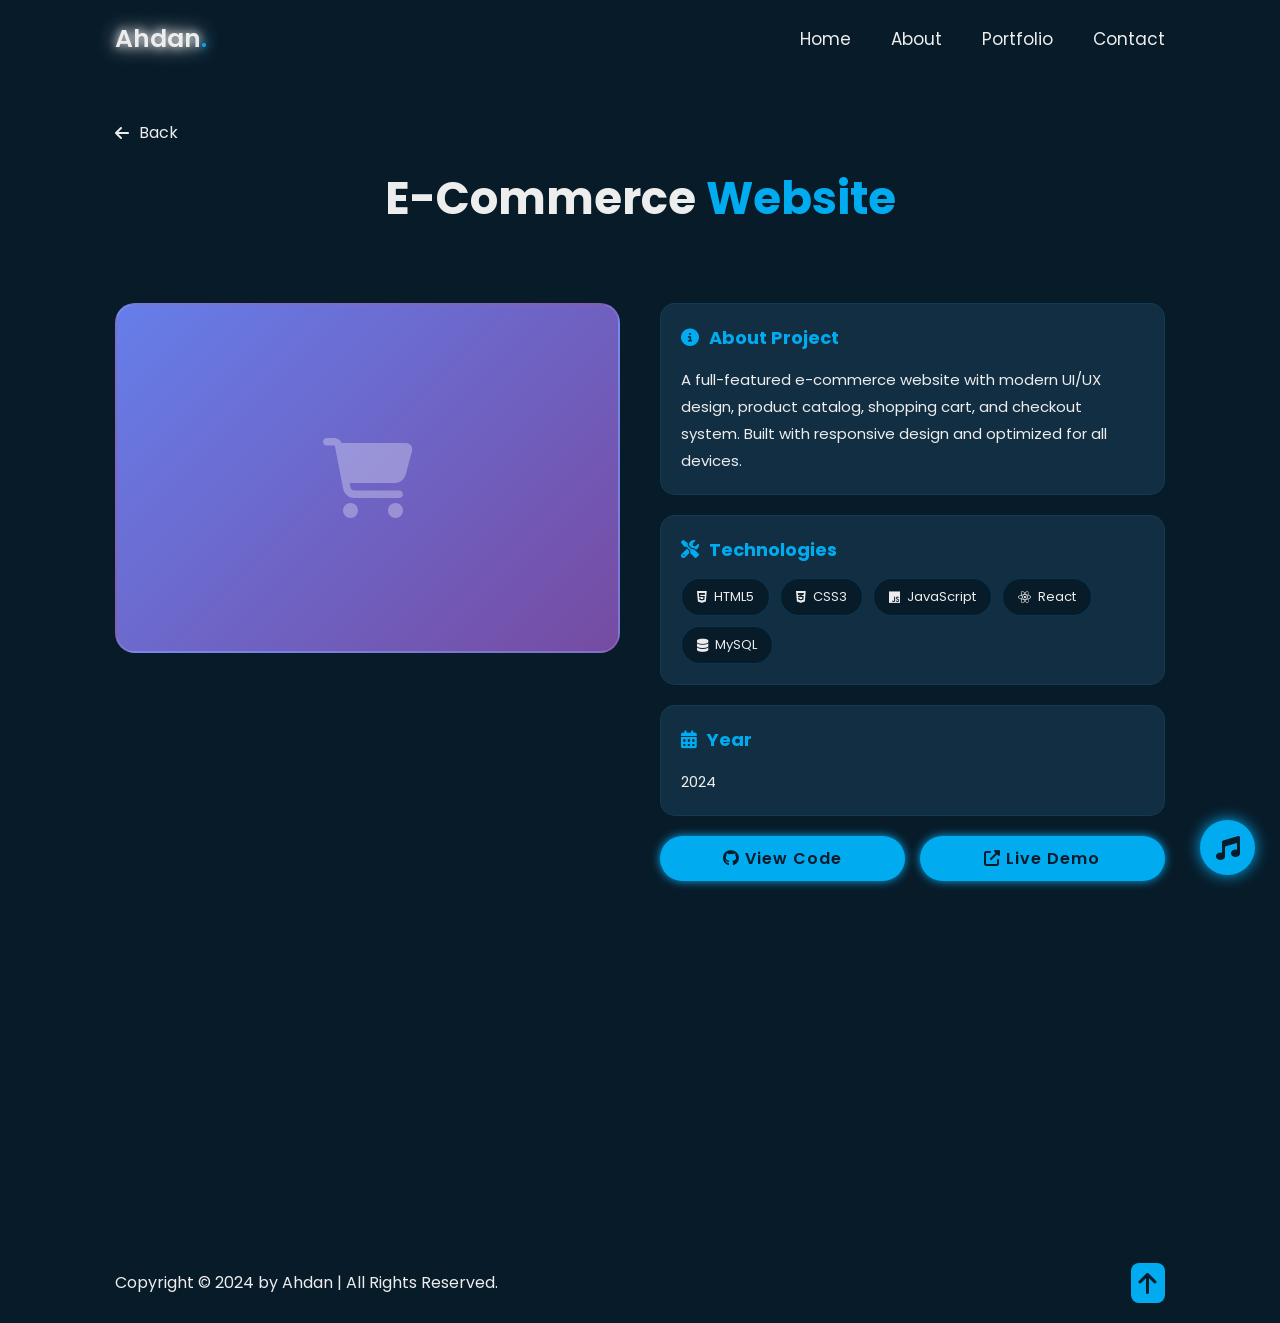
<file: projects/e-commerce/index.html>
<!DOCTYPE html>
<html lang="en">
<head>
    <meta charset="UTF-8">
    <meta name="viewport" content="width=device-width, initial-scale=1.0">
    <title>E-Commerce Website - Ahdan Project</title>
    <link rel="stylesheet" href="../../style.css">
    <link rel="stylesheet" href="style.css">
    <link rel="stylesheet" href="https://cdnjs.cloudflare.com/ajax/libs/font-awesome/6.4.0/css/all.min.css">
</head>
<body>
    <nav class="navbar">
        <div class="logo">Ahdan<span>.</span></div>
        <div class="nav-overlay" id="navOverlay"></div>
        <ul class="nav-links">
            <li><a href="../../index.html">Home</a></li>
            <li><a href="../../index.html#about">About</a></li>
            <li><a href="../../index.html#portfolio">Portfolio</a></li>
            <li><a href="../../index.html#contact">Contact</a></li>
        </ul>
        <div class="menu-btn">
            <i class="fas fa-bars"></i>
        </div>
    </nav>

    <section class="project-detail">
        <div class="project-header reveal">
            <a href="../../index.html#portfolio" class="back-btn"><i class="fas fa-arrow-left"></i> Back</a>
            <h1 class="heading">E-Commerce <span>Website</span></h1>
        </div>

        <div class="project-content reveal">
            <div class="project-preview">
                <div class="preview-placeholder">
                    <i class="fas fa-shopping-cart"></i>
                </div>
            </div>
            <div class="project-info">
                <div class="info-section">
                    <h3><i class="fas fa-info-circle"></i> About Project</h3>
                    <p>A full-featured e-commerce website with modern UI/UX design, product catalog, shopping cart, and checkout system. Built with responsive design and optimized for all devices.</p>
                </div>
                <div class="info-section">
                    <h3><i class="fas fa-tools"></i> Technologies</h3>
                    <div class="tech-tags">
                        <span><i class="fab fa-html5"></i> HTML5</span>
                        <span><i class="fab fa-css3-alt"></i> CSS3</span>
                        <span><i class="fab fa-js"></i> JavaScript</span>
                        <span><i class="fab fa-react"></i> React</span>
                        <span><i class="fas fa-database"></i> MySQL</span>
                    </div>
                </div>
                <div class="info-section">
                    <h3><i class="fas fa-calendar-alt"></i> Year</h3>
                    <p>2024</p>
                </div>
                <div class="project-actions">
                    <a href="#" class="btn"><i class="fab fa-github"></i> View Code</a>
                    <a href="#" class="btn"><i class="fas fa-external-link-alt"></i> Live Demo</a>
                </div>
            </div>
        </div>

        <div class="project-features reveal">
            <h2 class="heading">Key <span>Features</span></h2>
            <div class="features-grid">
                <div class="feature-box">
                    <i class="fas fa-search"></i>
                    <h4>Product Search</h4>
                    <p>Advanced search with filters and categories</p>
                </div>
                <div class="feature-box">
                    <i class="fas fa-shopping-bag"></i>
                    <h4>Shopping Cart</h4>
                    <p>Real-time cart management and updates</p>
                </div>
                <div class="feature-box">
                    <i class="fas fa-credit-card"></i>
                    <h4>Secure Checkout</h4>
                    <p>Integrated payment gateway with SSL</p>
                </div>
                <div class="feature-box">
                    <i class="fas fa-mobile-alt"></i>
                    <h4>Responsive</h4>
                    <p>Works seamlessly on all devices</p>
                </div>
            </div>
        </div>
    </section>

    <footer>
        <p>Copyright &copy; 2024 by Ahdan | All Rights Reserved.</p>
        <div class="footer-iconTop">
            <a href="#"><i class="fas fa-arrow-up"></i></a>
        </div>
    </footer>

    <!-- Floating Music Player -->
    <audio id="bgMusic" src="../../music/Alan Walker - Faded.mp3" preload="auto"></audio>
    <div id="musicPlayerBtn" class="music-float-btn" onclick="toggleMusicPlayer()">
        <i class="fas fa-music"></i>
    </div>
    <div id="musicPlayerContainer" class="music-player-container">
        <div class="music-player-header">
            <div class="music-now-playing">
                <div class="music-cover">
                    <i class="fas fa-headphones"></i>
                </div>
                <div class="music-meta">
                    <span class="music-title">Alan Walker - Faded</span>
                    <span class="music-artist">Now Playing</span>
                </div>
            </div>
            <button onclick="closeMusicPlayer()"><i class="fas fa-chevron-down"></i></button>
        </div>
        <div class="music-player-body">
            <div class="music-progress-container">
                <input type="range" id="musicProgress" class="music-progress-bar" value="0" min="0" max="100" step="0.1" oninput="seekMusic(event)">
                <div class="music-time">
                    <span id="currentTime">0:00</span>
                    <span id="duration">0:00</span>
                </div>
            </div>
            <div class="music-controls">
                <button onclick="prevMusic()"><i class="fas fa-step-backward"></i></button>
                <button id="playPauseBtn" class="play-btn" onclick="togglePlay()"><i class="fas fa-play"></i></button>
                <button onclick="nextMusic()"><i class="fas fa-step-forward"></i></button>
            </div>
        </div>
    </div>

    <script src="../../script.js"></script>
</body>
</html>
</file>
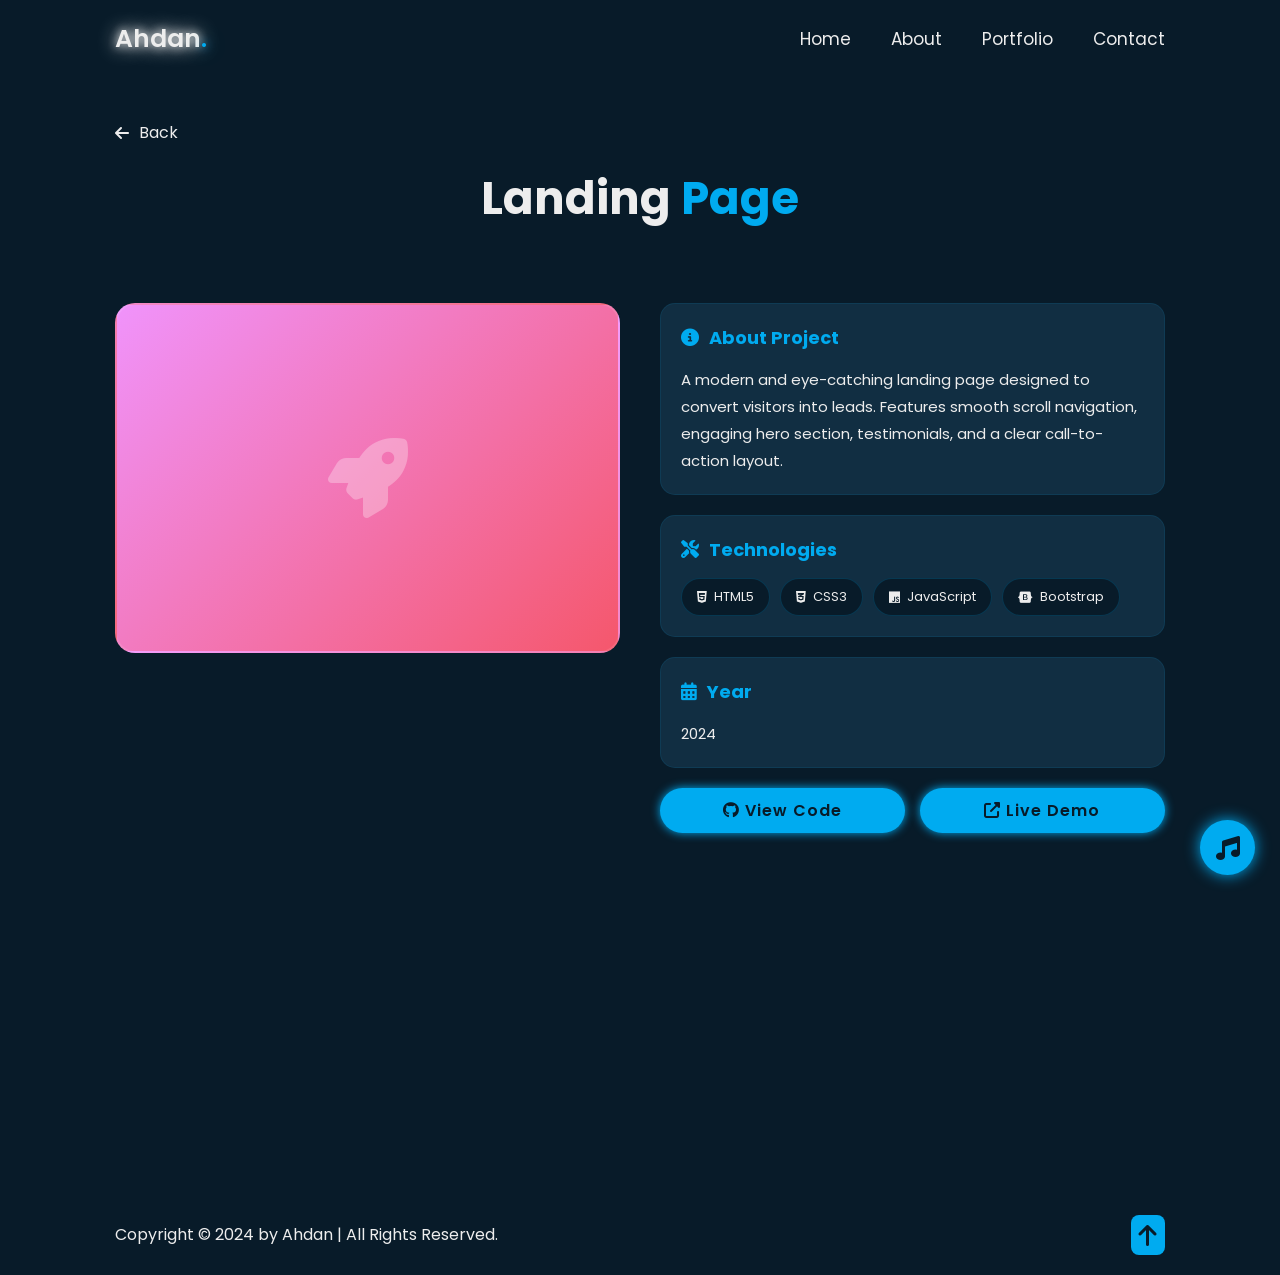
<file: projects/landing-page/index.html>
<!DOCTYPE html>
<html lang="en">
<head>
    <meta charset="UTF-8">
    <meta name="viewport" content="width=device-width, initial-scale=1.0">
    <title>Landing Page - Ahdan Project</title>
    <link rel="stylesheet" href="../../style.css">
    <link rel="stylesheet" href="style.css">
    <link rel="stylesheet" href="https://cdnjs.cloudflare.com/ajax/libs/font-awesome/6.4.0/css/all.min.css">
</head>
<body>
    <nav class="navbar">
        <div class="logo">Ahdan<span>.</span></div>
        <div class="nav-overlay" id="navOverlay"></div>
        <ul class="nav-links">
            <li><a href="../../index.html">Home</a></li>
            <li><a href="../../index.html#about">About</a></li>
            <li><a href="../../index.html#portfolio">Portfolio</a></li>
            <li><a href="../../index.html#contact">Contact</a></li>
        </ul>
        <div class="menu-btn">
            <i class="fas fa-bars"></i>
        </div>
    </nav>

    <section class="project-detail">
        <div class="project-header reveal">
            <a href="../../index.html#portfolio" class="back-btn"><i class="fas fa-arrow-left"></i> Back</a>
            <h1 class="heading">Landing <span>Page</span></h1>
        </div>

        <div class="project-content reveal">
            <div class="project-preview">
                <div class="preview-placeholder lp-preview">
                    <i class="fas fa-rocket"></i>
                </div>
            </div>
            <div class="project-info">
                <div class="info-section">
                    <h3><i class="fas fa-info-circle"></i> About Project</h3>
                    <p>A modern and eye-catching landing page designed to convert visitors into leads. Features smooth scroll navigation, engaging hero section, testimonials, and a clear call-to-action layout.</p>
                </div>
                <div class="info-section">
                    <h3><i class="fas fa-tools"></i> Technologies</h3>
                    <div class="tech-tags">
                        <span><i class="fab fa-html5"></i> HTML5</span>
                        <span><i class="fab fa-css3-alt"></i> CSS3</span>
                        <span><i class="fab fa-js"></i> JavaScript</span>
                        <span><i class="fab fa-bootstrap"></i> Bootstrap</span>
                    </div>
                </div>
                <div class="info-section">
                    <h3><i class="fas fa-calendar-alt"></i> Year</h3>
                    <p>2024</p>
                </div>
                <div class="project-actions">
                    <a href="#" class="btn"><i class="fab fa-github"></i> View Code</a>
                    <a href="#" class="btn"><i class="fas fa-external-link-alt"></i> Live Demo</a>
                </div>
            </div>
        </div>

        <div class="project-features reveal">
            <h2 class="heading">Key <span>Features</span></h2>
            <div class="features-grid">
                <div class="feature-box">
                    <i class="fas fa-bolt"></i>
                    <h4>Fast Loading</h4>
                    <p>Optimized for quick load times and performance</p>
                </div>
                <div class="feature-box">
                    <i class="fas fa-palette"></i>
                    <h4>Modern Design</h4>
                    <p>Clean and professional visual hierarchy</p>
                </div>
                <div class="feature-box">
                    <i class="fas fa-chart-line"></i>
                    <h4>SEO Optimized</h4>
                    <p>Built with search engine best practices</p>
                </div>
                <div class="feature-box">
                    <i class="fas fa-hand-pointer"></i>
                    <h4>CTA Focused</h4>
                    <p>Strategic call-to-action placement</p>
                </div>
            </div>
        </div>
    </section>

    <footer>
        <p>Copyright &copy; 2024 by Ahdan | All Rights Reserved.</p>
        <div class="footer-iconTop">
            <a href="#"><i class="fas fa-arrow-up"></i></a>
        </div>
    </footer>

    <!-- Floating Music Player -->
    <audio id="bgMusic" src="../../music/Alan Walker - Faded.mp3" preload="auto"></audio>
    <div id="musicPlayerBtn" class="music-float-btn" onclick="toggleMusicPlayer()">
        <i class="fas fa-music"></i>
    </div>
    <div id="musicPlayerContainer" class="music-player-container">
        <div class="music-player-header">
            <div class="music-now-playing">
                <div class="music-cover">
                    <i class="fas fa-headphones"></i>
                </div>
                <div class="music-meta">
                    <span class="music-title">Alan Walker - Faded</span>
                    <span class="music-artist">Now Playing</span>
                </div>
            </div>
            <button onclick="closeMusicPlayer()"><i class="fas fa-chevron-down"></i></button>
        </div>
        <div class="music-player-body">
            <div class="music-progress-container">
                <input type="range" id="musicProgress" class="music-progress-bar" value="0" min="0" max="100" step="0.1" oninput="seekMusic(event)">
                <div class="music-time">
                    <span id="currentTime">0:00</span>
                    <span id="duration">0:00</span>
                </div>
            </div>
            <div class="music-controls">
                <button onclick="prevMusic()"><i class="fas fa-step-backward"></i></button>
                <button id="playPauseBtn" class="play-btn" onclick="togglePlay()"><i class="fas fa-play"></i></button>
                <button onclick="nextMusic()"><i class="fas fa-step-forward"></i></button>
            </div>
        </div>
    </div>

    <script src="../../script.js"></script>
</body>
</html>
</file>
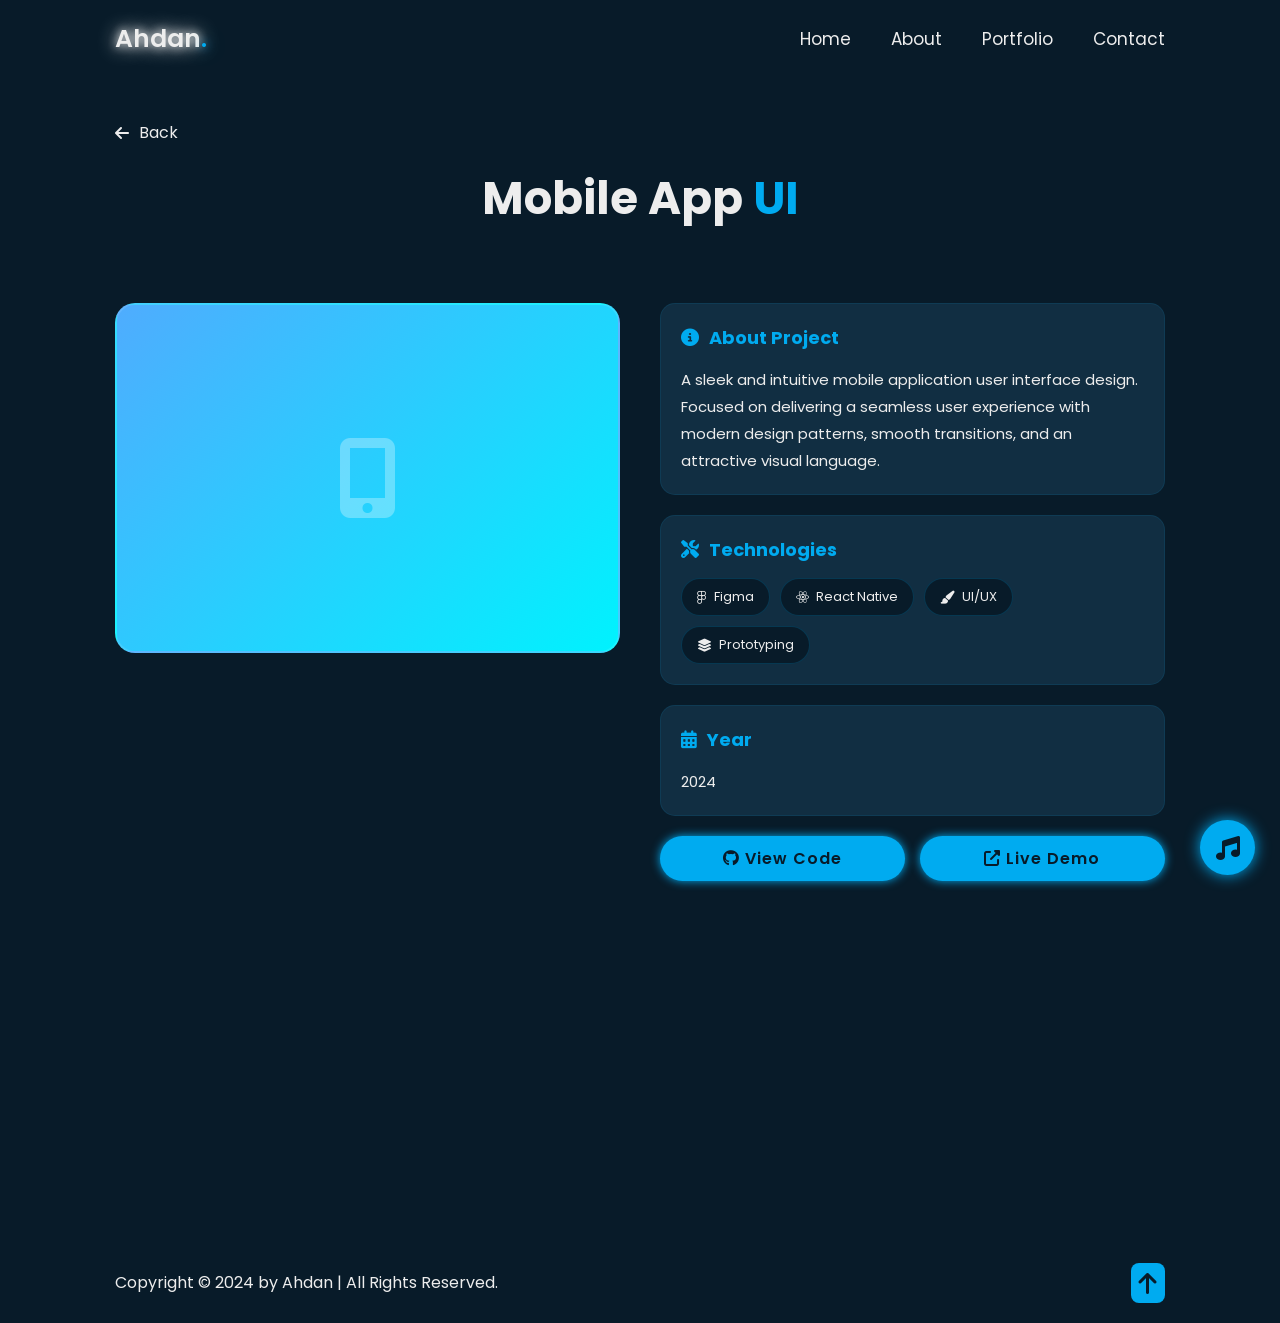
<file: projects/mobile-app-ui/index.html>
<!DOCTYPE html>
<html lang="en">
<head>
    <meta charset="UTF-8">
    <meta name="viewport" content="width=device-width, initial-scale=1.0">
    <title>Mobile App UI - Ahdan Project</title>
    <link rel="stylesheet" href="../../style.css">
    <link rel="stylesheet" href="style.css">
    <link rel="stylesheet" href="https://cdnjs.cloudflare.com/ajax/libs/font-awesome/6.4.0/css/all.min.css">
</head>
<body>
    <nav class="navbar">
        <div class="logo">Ahdan<span>.</span></div>
        <div class="nav-overlay" id="navOverlay"></div>
        <ul class="nav-links">
            <li><a href="../../index.html">Home</a></li>
            <li><a href="../../index.html#about">About</a></li>
            <li><a href="../../index.html#portfolio">Portfolio</a></li>
            <li><a href="../../index.html#contact">Contact</a></li>
        </ul>
        <div class="menu-btn">
            <i class="fas fa-bars"></i>
        </div>
    </nav>

    <section class="project-detail">
        <div class="project-header reveal">
            <a href="../../index.html#portfolio" class="back-btn"><i class="fas fa-arrow-left"></i> Back</a>
            <h1 class="heading">Mobile App <span>UI</span></h1>
        </div>

        <div class="project-content reveal">
            <div class="project-preview">
                <div class="preview-placeholder mobile-preview">
                    <i class="fas fa-mobile-alt"></i>
                </div>
            </div>
            <div class="project-info">
                <div class="info-section">
                    <h3><i class="fas fa-info-circle"></i> About Project</h3>
                    <p>A sleek and intuitive mobile application user interface design. Focused on delivering a seamless user experience with modern design patterns, smooth transitions, and an attractive visual language.</p>
                </div>
                <div class="info-section">
                    <h3><i class="fas fa-tools"></i> Technologies</h3>
                    <div class="tech-tags">
                        <span><i class="fab fa-figma"></i> Figma</span>
                        <span><i class="fab fa-react"></i> React Native</span>
                        <span><i class="fas fa-paint-brush"></i> UI/UX</span>
                        <span><i class="fas fa-layer-group"></i> Prototyping</span>
                    </div>
                </div>
                <div class="info-section">
                    <h3><i class="fas fa-calendar-alt"></i> Year</h3>
                    <p>2024</p>
                </div>
                <div class="project-actions">
                    <a href="#" class="btn"><i class="fab fa-github"></i> View Code</a>
                    <a href="#" class="btn"><i class="fas fa-external-link-alt"></i> Live Demo</a>
                </div>
            </div>
        </div>

        <div class="project-features reveal">
            <h2 class="heading">Key <span>Features</span></h2>
            <div class="features-grid">
                <div class="feature-box">
                    <i class="fas fa-paint-roller"></i>
                    <h4>Clean UI</h4>
                    <p>Minimal and modern interface design</p>
                </div>
                <div class="feature-box">
                    <i class="fas fa-hand-pointer"></i>
                    <h4>Touch Optimized</h4>
                    <p>Gesture-friendly interactions and navigation</p>
                </div>
                <div class="feature-box">
                    <i class="fas fa-moon"></i>
                    <h4>Dark Mode</h4>
                    <p>Built-in dark/light theme support</p>
                </div>
                <div class="feature-box">
                    <i class="fas fa-chart-bar"></i>
                    <h4>Dashboard UI</h4>
                    <p>Interactive data visualization screens</p>
                </div>
            </div>
        </div>
    </section>

    <footer>
        <p>Copyright &copy; 2024 by Ahdan | All Rights Reserved.</p>
        <div class="footer-iconTop">
            <a href="#"><i class="fas fa-arrow-up"></i></a>
        </div>
    </footer>

    <!-- Floating Music Player -->
    <audio id="bgMusic" src="../../music/Alan Walker - Faded.mp3" preload="auto"></audio>
    <div id="musicPlayerBtn" class="music-float-btn" onclick="toggleMusicPlayer()">
        <i class="fas fa-music"></i>
    </div>
    <div id="musicPlayerContainer" class="music-player-container">
        <div class="music-player-header">
            <div class="music-now-playing">
                <div class="music-cover">
                    <i class="fas fa-headphones"></i>
                </div>
                <div class="music-meta">
                    <span class="music-title">Alan Walker - Faded</span>
                    <span class="music-artist">Now Playing</span>
                </div>
            </div>
            <button onclick="closeMusicPlayer()"><i class="fas fa-chevron-down"></i></button>
        </div>
        <div class="music-player-body">
            <div class="music-progress-container">
                <input type="range" id="musicProgress" class="music-progress-bar" value="0" min="0" max="100" step="0.1" oninput="seekMusic(event)">
                <div class="music-time">
                    <span id="currentTime">0:00</span>
                    <span id="duration">0:00</span>
                </div>
            </div>
            <div class="music-controls">
                <button onclick="prevMusic()"><i class="fas fa-step-backward"></i></button>
                <button id="playPauseBtn" class="play-btn" onclick="togglePlay()"><i class="fas fa-play"></i></button>
                <button onclick="nextMusic()"><i class="fas fa-step-forward"></i></button>
            </div>
        </div>
    </div>

    <script src="../../script.js"></script>
</body>
</html>
</file>
<file: style.css>
@import url('https://fonts.googleapis.com/css2?family=Poppins:wght@300;400;500;600;700;800;900&display=swap');

* {
    margin: 0;
    padding: 0;
    box-sizing: border-box;
    text-decoration: none;
    border: none;
    outline: none;
    scroll-behavior: smooth;
    font-family: 'Poppins', sans-serif;
}

:root {
    --bg-color: #081b29;
    --second-bg-color: #112e42;
    --text-color: #ededed;
    --main-color: #00abf0;
}

body {
    background: var(--bg-color);
    color: var(--text-color);
    overflow-x: hidden;
}

html {
    font-size: 62.5%;
    overflow-x: hidden;
}

/* Navbar */
.navbar {
    position: fixed;
    top: 0;
    left: 0;
    width: 100%;
    padding: 2rem 9%;
    display: flex;
    justify-content: space-between;
    align-items: center;
    z-index: 100;
    background: transparent;
    transition: .3s;
}

.navbar.sticky {
    background: var(--bg-color);
    box-shadow: 0 .1rem 1rem rgba(0, 0, 0, .2);
}

.logo {
    font-size: 2.5rem;
    color: var(--text-color);
    font-weight: 600;
    cursor: default;
    animation: rgbGlow 3s linear infinite;
    text-shadow: 0 0 10px currentColor, 0 0 20px currentColor;
}

.logo span {
    color: var(--main-color);
    animation: rgbGlow 3s linear infinite reverse, rgbPulse 1.5s ease-in-out infinite;
    display: inline-block;
}

@keyframes rgbGlow {
    0%   { color: #ff6b6b; text-shadow: 0 0 10px #ff6b6b, 0 0 20px #ff6b6b; }
    16%  { color: #ffa94d; text-shadow: 0 0 10px #ffa94d, 0 0 20px #ffa94d; }
    33%  { color: #ffd43b; text-shadow: 0 0 10px #ffd43b, 0 0 20px #ffd43b; }
    50%  { color: #69db7c; text-shadow: 0 0 10px #69db7c, 0 0 20px #69db7c; }
    66%  { color: #4dabf7; text-shadow: 0 0 10px #4dabf7, 0 0 20px #4dabf7; }
    83%  { color: #da77f2; text-shadow: 0 0 10px #da77f2, 0 0 20px #da77f2; }
    100% { color: #ff6b6b; text-shadow: 0 0 10px #ff6b6b, 0 0 20px #ff6b6b; }
}

@keyframes rgbPulse {
    0%, 100% { transform: scale(1); }
    50% { transform: scale(1.4); }
}

/* Pause animation on hover for a nice interaction */
.logo:hover {
    animation-play-state: paused;
}

.logo:hover span {
    animation-play-state: paused;
}

.nav-links {
    display: flex;
    list-style: none;
}

.nav-links a {
    font-size: 1.7rem;
    color: var(--text-color);
    margin-left: 4rem;
}

.nav-links a:hover,
.nav-links a.active {
    color: var(--main-color);
}

.menu-btn {
    font-size: 2.8rem;
    color: var(--text-color);
    cursor: pointer;
    display: none;
}

/* Sections */
section {
    min-height: 100vh;
    padding: 10rem 9% 2rem;
}

.heading {
    text-align: center;
    font-size: 4.5rem;
    margin-bottom: 3rem;
}

.heading span {
    color: var(--main-color);
}

/* Hero Section */
.hero {
    display: flex;
    justify-content: space-between;
    align-items: center;
    position: relative;
    overflow: hidden;
}

.hero-video-bg {
    position: absolute;
    top: 0;
    left: 0;
    width: 100%;
    height: 100%;
    z-index: 0;
}

.hero-video-bg video {
    width: 100%;
    height: 100%;
    object-fit: cover;
}

.hero-video-overlay {
    position: absolute;
    top: 0;
    left: 0;
    width: 100%;
    height: 100%;
    background: rgba(8, 27, 41, 0.65);
    z-index: 1;
}

.hero-content {
    position: relative;
    z-index: 2;
}

.hero-img {
    position: relative;
    z-index: 2;
    margin-right: -8rem;
}

.hero-content h3 {
    font-size: 3.2rem;
    font-weight: 700;
}

.hero-content h1 {
    font-size: 5.6rem;
    font-weight: 700;
    line-height: 1.3;
}

.hero-content p {
    font-size: 1.6rem;
    margin: 2rem 0 3rem;
    max-width: 500px;
}

.social-links {
    margin-bottom: 3rem;
}

.social-links a {
    display: inline-flex;
    justify-content: center;
    align-items: center;
    width: 4rem;
    height: 4rem;
    background: transparent;
    border: .2rem solid var(--main-color);
    border-radius: 50%;
    font-size: 2rem;
    color: var(--main-color);
    margin-right: 1.5rem;
    transition: .3s ease;
}

.social-links a:hover {
    background: var(--main-color);
    color: var(--bg-color);
    box-shadow: 0 0 1rem var(--main-color);
}

.btn {
    display: inline-block;
    padding: 1rem 2.8rem;
    background: var(--main-color);
    border-radius: 4rem;
    box-shadow: 0 0 1rem var(--main-color);
    font-size: 1.6rem;
    color: var(--bg-color);
    letter-spacing: .1rem;
    font-weight: 600;
    transition: .3s ease;
}

.btn:hover {
    box-shadow: none;
}

.hero-img .img-placeholder {
    width: 18vw;
    height: 18vw;
    background: var(--second-bg-color);
    border-radius: 50%;
    display: flex;
    justify-content: center;
    align-items: center;
    border: .5rem solid var(--main-color);
    box-shadow: 0 0 2rem var(--main-color);
    animation: float 4s ease-in-out infinite;
    overflow: hidden;
    margin: 0;
}

.hero-img .img-placeholder img {
    width: 100%;
    height: 100%;
    object-fit: cover;
    border-radius: 50%;
    object-position: center top;
}

.img-placeholder span {
    font-size: 4rem;
    font-weight: bold;
    color: var(--main-color);
    opacity: 0.5;
}

@keyframes float {
    0% { transform: translateY(0); }
    50% { transform: translateY(-20px); }
    100% { transform: translateY(0); }
}

/* About Section */
.about {
    background: var(--second-bg-color);
    display: flex;
    flex-direction: column;
    justify-content: center;
    align-items: center;
}

.about-text {
    text-align: center;
    max-width: 800px;
}

.about-text h3 {
    font-size: 2.6rem;
    margin-bottom: 2rem;
}

.about-text p {
    font-size: 1.6rem;
    margin-bottom: 3rem;
    line-height: 1.8;
}

/* Skills Section */
.skills {
    display: flex;
    flex-direction: column;
    justify-content: center;
    align-items: center;
}

.skills-content {
    width: 100%;
    max-width: 700px;
}

.skill-box {
    margin-bottom: 2.5rem;
    background: rgba(17, 46, 66, 0.3);
    border: .1rem solid rgba(0, 171, 240, 0.1);
    border-radius: 1.5rem;
    padding: 1.8rem 2rem;
    transition: .3s ease;
}

.skill-box:hover {
    border-color: var(--main-color);
    box-shadow: 0 0 1.5rem rgba(0, 171, 240, 0.2);
    transform: translateY(-3px);
}

.skill-title {
    display: flex;
    justify-content: space-between;
    align-items: center;
    margin-bottom: 1rem;
}

.skill-name {
    font-size: 1.8rem;
    font-weight: 500;
    display: flex;
    align-items: center;
    gap: 1rem;
}

.skill-name i {
    font-size: 2.4rem;
    width: 3rem;
    text-align: center;
}

.skill-name .fa-html5 { color: #e44d26; }
.skill-name .fa-css3-alt { color: #1572b6; }
.skill-name .fa-js { color: #f7df1e; }
.skill-name .fa-react { color: #61dafb; }
.skill-name .fa-node-js { color: #339933; }
.skill-name .fa-paint-brush { color: #ff6b6b; }

.skill-percent {
    font-size: 1.6rem;
    font-weight: 500;
    color: var(--main-color);
}

.skill-bar {
    width: 100%;
    height: 1.2rem;
    background: var(--second-bg-color);
    border-radius: 1rem;
    overflow: hidden;
}

.skill-progress {
    height: 100%;
    border-radius: 1rem;
    background: var(--main-color);
    box-shadow: 0 0 1rem var(--main-color);
    width: 0;
    transition: width 1.5s ease;
}

.skill-progress.animate {
    width: var(--progress-width);
}

/* Portfolio Section */
.portfolio-container {
    display: grid;
    grid-template-columns: repeat(auto-fit, minmax(300px, 1fr));
    gap: 2.5rem;
}

.portfolio-box {
    position: relative;
    border-radius: 2rem;
    box-shadow: 0 0 1rem var(--bg-color);
    overflow: hidden;
    display: flex;
    height: 250px;
    background: var(--second-bg-color);
    align-items: center;
    justify-content: center;
    border: .2rem solid transparent;
    transition: .3s ease;
}

.portfolio-box:hover {
    border-color: var(--main-color);
    transform: translateY(-10px);
}

.portfolio-content {
    text-align: center;
    padding: 0 2rem;
}

.portfolio-content h4 {
    font-size: 2.2rem;
    margin-bottom: 1rem;
    color: var(--main-color);
}

.portfolio-content p {
    font-size: 1.4rem;
    margin-bottom: 1.5rem;
}

.portfolio-content a {
    display: inline-flex;
    justify-content: center;
    align-items: center;
    width: 4.5rem;
    height: 4.5rem;
    background: var(--main-color);
    border-radius: 50%;
    color: var(--bg-color);
    font-size: 2rem;
    transition: .3s ease;
}

.portfolio-content a:hover {
    background: var(--bg-color);
    color: var(--main-color);
    box-shadow: 0 0 1rem var(--main-color);
}

/* Project Detail Pages */
.project-detail {
    padding-top: 12rem;
}

.project-header {
    display: flex;
    flex-direction: column;
    align-items: center;
    margin-bottom: 4rem;
}

.back-btn {
    align-self: flex-start;
    font-size: 1.6rem;
    color: var(--text-color);
    display: inline-flex;
    align-items: center;
    gap: 1rem;
    margin-bottom: 2rem;
    transition: .3s ease;
}

.back-btn:hover {
    color: var(--main-color);
}

.project-content {
    display: grid;
    grid-template-columns: 1fr 1fr;
    gap: 4rem;
    align-items: start;
}

.project-preview {
    width: 100%;
}

.preview-placeholder {
    width: 100%;
    height: 350px;
    border-radius: 2rem;
    display: flex;
    align-items: center;
    justify-content: center;
    border: .2rem solid rgba(255,255,255,0.1);
}

.preview-placeholder i {
    font-size: 8rem;
    color: rgba(255,255,255,0.3);
}

.project-info {
    display: flex;
    flex-direction: column;
    gap: 2rem;
}

.info-section {
    background: var(--second-bg-color);
    border-radius: 1.5rem;
    padding: 2rem;
    border: .1rem solid rgba(0, 171, 240, 0.1);
    transition: .3s ease;
}

.info-section:hover {
    border-color: var(--main-color);
    box-shadow: 0 0 1rem rgba(0, 171, 240, 0.1);
}

.info-section h3 {
    font-size: 1.8rem;
    color: var(--main-color);
    margin-bottom: 1.5rem;
    display: flex;
    align-items: center;
    gap: 1rem;
}

.info-section p {
    font-size: 1.5rem;
    line-height: 1.8;
    color: var(--text-color);
}

.tech-tags {
    display: flex;
    flex-wrap: wrap;
    gap: 1rem;
}

.tech-tags span {
    background: var(--bg-color);
    color: var(--text-color);
    padding: .8rem 1.5rem;
    border-radius: 3rem;
    font-size: 1.3rem;
    display: inline-flex;
    align-items: center;
    gap: .7rem;
    border: .1rem solid rgba(0, 171, 240, 0.2);
    transition: .3s ease;
}

.tech-tags span:hover {
    border-color: var(--main-color);
    color: var(--main-color);
    box-shadow: 0 0 .5rem rgba(0, 171, 240, 0.2);
}

.project-actions {
    display: flex;
    gap: 1.5rem;
    flex-wrap: wrap;
}

.project-actions .btn {
    flex: 1;
    text-align: center;
    min-width: 150px;
}

/* Features Section */
.project-features {
    margin-top: 6rem;
}

.features-grid {
    display: grid;
    grid-template-columns: repeat(auto-fit, minmax(220px, 1fr));
    gap: 2rem;
    margin-top: 3rem;
}

.feature-box {
    background: var(--second-bg-color);
    border-radius: 1.5rem;
    padding: 2.5rem 2rem;
    text-align: center;
    border: .1rem solid rgba(0, 171, 240, 0.1);
    transition: .3s ease;
}

.feature-box:hover {
    border-color: var(--main-color);
    transform: translateY(-8px);
    box-shadow: 0 0 1.5rem rgba(0, 171, 240, 0.15);
}

.feature-box i {
    font-size: 3.5rem;
    color: var(--main-color);
    margin-bottom: 1.5rem;
}

.feature-box h4 {
    font-size: 1.8rem;
    margin-bottom: 1rem;
    color: var(--text-color);
}

.feature-box p {
    font-size: 1.4rem;
    color: var(--text-color);
    opacity: 0.8;
    line-height: 1.6;
}

/* FAQ Section */
.faq {
    display: flex;
    flex-direction: column;
    align-items: center;
    justify-content: center;
}

.faq-container {
    width: 100%;
    max-width: 800px;
}

.faq-item {
    background: var(--second-bg-color);
    border: .1rem solid rgba(0, 171, 240, 0.1);
    border-radius: 1.5rem;
    margin-bottom: 1.5rem;
    overflow: hidden;
    transition: .3s ease;
}

.faq-item:hover {
    border-color: var(--main-color);
    box-shadow: 0 0 1rem rgba(0, 171, 240, 0.1);
}

.faq-item.active {
    border-color: var(--main-color);
}

.faq-question {
    display: flex;
    justify-content: space-between;
    align-items: center;
    padding: 2rem 2.5rem;
    cursor: pointer;
    user-select: none;
}

.faq-question span {
    font-size: 1.7rem;
    font-weight: 500;
    color: var(--text-color);
}

.faq-question i {
    font-size: 1.6rem;
    color: var(--main-color);
    transition: transform 0.3s ease;
}

.faq-item.active .faq-question i {
    transform: rotate(180deg);
}

.faq-answer {
    max-height: 0;
    overflow: hidden;
    transition: max-height 0.4s ease, padding 0.4s ease;
    padding: 0 2.5rem;
}

.faq-item.active .faq-answer {
    max-height: 200px;
    padding: 0 2.5rem 2rem 2.5rem;
}

.faq-answer p {
    font-size: 1.5rem;
    line-height: 1.8;
    color: var(--text-color);
    opacity: 0.9;
}

/* Contact Section */
.contact {
    background: var(--second-bg-color);
}

.contact-info {
    display: grid;
    grid-template-columns: repeat(auto-fit, minmax(220px, 1fr));
    gap: 2rem;
    margin-bottom: 3rem;
}

.contact-card {
    background: var(--bg-color);
    border: .1rem solid rgba(0, 171, 240, 0.1);
    border-radius: 1.5rem;
    padding: 2.5rem 2rem;
    text-align: center;
    transition: .3s ease;
}

.contact-card:hover {
    border-color: var(--main-color);
    box-shadow: 0 0 1.5rem rgba(0, 171, 240, 0.15);
    transform: translateY(-5px);
}

.contact-card i {
    font-size: 3.5rem;
    color: var(--main-color);
    margin-bottom: 1.5rem;
}

.contact-card h4 {
    font-size: 1.8rem;
    color: var(--text-color);
    margin-bottom: .8rem;
}

.contact-card p {
    font-size: 1.5rem;
    color: var(--text-color);
    opacity: 0.8;
}

.contact-social {
    text-align: center;
    margin-bottom: 4rem;
}

.contact-social h3 {
    font-size: 2rem;
    color: var(--text-color);
    margin-bottom: 2rem;
}

.contact-social-links {
    display: flex;
    justify-content: center;
    gap: 1.5rem;
    margin-bottom: 0;
}

.contact-social-links a {
    display: inline-flex;
    justify-content: center;
    align-items: center;
    width: 5rem;
    height: 5rem;
    background: transparent;
    border: .2rem solid var(--main-color);
    border-radius: 50%;
    font-size: 2.2rem;
    color: var(--main-color);
    transition: .3s ease;
    margin: 0;
}

.contact-social-links a:hover {
    background: var(--main-color);
    color: var(--bg-color);
    box-shadow: 0 0 1.5rem var(--main-color);
    transform: translateY(-3px);
}

.contact form {
    max-width: 70rem;
    margin: 1rem auto;
    text-align: center;
    margin-bottom: 3rem;
}

.contact form .input-box {
    display: flex;
    justify-content: space-between;
    flex-wrap: wrap;
}

.contact form .input-box input,
.contact form textarea {
    width: 100%;
    padding: 1.5rem;
    font-size: 1.6rem;
    color: var(--text-color);
    background: var(--bg-color);
    border-radius: .8rem;
    margin: .7rem 0;
}

.contact form .input-box input {
    width: 49%;
}

.contact form textarea {
    resize: none;
}

.form-status {
    max-width: 70rem;
    margin: 1rem auto;
    text-align: center;
    padding: 1.5rem;
    border-radius: 1rem;
    font-size: 1.5rem;
    display: none;
    transition: .3s ease;
}

.form-status.success {
    display: block;
    background: rgba(0, 200, 83, 0.15);
    color: #00c853;
    border: .1rem solid rgba(0, 200, 83, 0.3);
}

.form-status.error {
    display: block;
    background: rgba(255, 82, 82, 0.15);
    color: #ff5252;
    border: .1rem solid rgba(255, 82, 82, 0.3);
}

.contact form .btn {
    margin-top: 2rem;
    cursor: pointer;
}

/* Footer */
footer {
    display: flex;
    justify-content: space-between;
    align-items: center;
    flex-wrap: wrap;
    padding: 2rem 9%;
    background: var(--bg-color);
}

footer p {
    font-size: 1.6rem;
}

.footer-iconTop a {
    display: inline-flex;
    justify-content: center;
    align-items: center;
    padding: .8rem;
    background: var(--main-color);
    border-radius: .8rem;
    transition: .3s ease;
}

.footer-iconTop a:hover {
    box-shadow: 0 0 1rem var(--main-color);
}

.footer-iconTop a i {
    font-size: 2.4rem;
    color: var(--bg-color);
}

/* Animations */
.fade-in {
    opacity: 0;
    transform: translateY(20px);
    animation: fadeIn 1s ease forwards;
}

.slide-in-right {
    opacity: 0;
    transform: translateX(50px);
    animation: slideInRight 1s ease forwards;
    animation-delay: 0.3s;
}

.reveal {
    opacity: 0;
    transform: translateY(50px);
    transition: all 0.8s ease;
}

.reveal.active {
    opacity: 1;
    transform: translateY(0);
}

@keyframes fadeIn {
    to {
        opacity: 1;
        transform: translateY(0);
    }
}

@keyframes slideInRight {
    to {
        opacity: 1;
        transform: translateX(0);
    }
}

/* Responsive Design */
@media (max-width: 991px) {
    html {
        font-size: 55%;
    }
    
    .navbar {
        padding: 2rem 3%;
    }
    
    section {
        padding: 10rem 3% 2rem;
    }
    
    footer {
        padding: 2rem 3%;
    }

    /* Fix negative margin on tablet */
    .hero-img {
        margin-right: -4rem;
    }
}

/* Tablet portrait */
@media (max-width: 768px) {
    .menu-btn {
        display: block;
        z-index: 101;
        position: relative;
    }

    /* Backdrop overlay */
    .nav-overlay {
        display: none;
        position: fixed;
        top: 0;
        left: 0;
        width: 100%;
        height: 100%;
        background: rgba(0, 0, 0, 0.6);
        z-index: 99;
        opacity: 0;
        transition: opacity 0.4s ease;
    }

    .nav-overlay.open {
        display: block;
        opacity: 1;
    }

    .nav-links {
        position: fixed;
        top: 0;
        right: 0;
        width: 28rem;
        height: 100vh;
        padding: 8rem 2rem 2rem;
        background: var(--second-bg-color);
        border-left: .1rem solid rgba(0, 171, 240, 0.2);
        box-shadow: -1rem 0 3rem rgba(0, 0, 0, 0.5);
        flex-direction: column;
        transform: translateX(100%);
        transition: transform 0.4s ease;
        z-index: 100;
        overflow-y: auto;
    }

    .nav-links.open {
        transform: translateX(0);
    }

    .nav-links a {
        display: block;
        font-size: 1.8rem;
        margin: 2rem 0;
        text-align: center;
        opacity: 0;
        transform: translateY(-1.5rem);
        transition: opacity 0.5s ease, transform 0.5s ease;
    }

    .nav-links.open a {
        opacity: 1;
        transform: translateY(0);
    }

    /* Staggered fade-in for each li */
    .nav-links.open li:nth-child(1) a { transition-delay: 0.08s; }
    .nav-links.open li:nth-child(2) a { transition-delay: 0.16s; }
    .nav-links.open li:nth-child(3) a { transition-delay: 0.24s; }
    .nav-links.open li:nth-child(4) a { transition-delay: 0.32s; }
    .nav-links.open li:nth-child(5) a { transition-delay: 0.40s; }
    .nav-links.open li:nth-child(6) a { transition-delay: 0.48s; }

    .hero {
        flex-direction: column;
        justify-content: center;
        text-align: center;
    }

    .hero-content h1 {
        font-size: 4.5rem;
    }
    
    .hero-content h3 {
        font-size: 2.8rem;
    }

    .hero-content p {
        margin: 2rem auto 3rem;
        max-width: 100%;
    }

    .hero-img {
        margin-top: 3rem;
        margin-right: 0;
    }

    .hero-img .img-placeholder {
        width: 35vw;
        height: 35vw;
    }

    /* Section padding for mobile */
    section {
        min-height: auto;
        padding: 8rem 3% 4rem;
    }
    
    .heading {
        font-size: 3.5rem;
        margin-bottom: 2.5rem;
    }

    /* Skills section */
    .skill-box {
        padding: 1.5rem 1.5rem;
    }

    /* Portfolio */
    .portfolio-box {
        height: 220px;
    }

    /* FAQ */
    .faq-question {
        padding: 1.5rem 1.8rem;
    }
    .faq-question span {
        font-size: 1.5rem;
    }
    .faq-answer p {
        font-size: 1.4rem;
    }
    .faq-item.active .faq-answer {
        max-height: 350px;
        padding: 0 1.8rem 1.8rem 1.8rem;
    }

    /* Contact */
    .contact form .input-box input {
        width: 100%;
    }
    .contact-card {
        padding: 2rem 1.5rem;
    }
    
    /* Footer */
    footer {
        flex-direction: column;
        gap: 1.5rem;
        text-align: center;
    }

    /* Project detail pages */
    .project-detail {
        padding-top: 8rem;
    }
    .project-content {
        grid-template-columns: 1fr;
        gap: 2rem;
    }
    .preview-placeholder {
        height: 250px;
    }
    .preview-placeholder i {
        font-size: 5rem;
    }
    .project-actions {
        flex-direction: column;
    }
    .project-actions .btn {
        width: 100%;
    }
    .features-grid {
        grid-template-columns: 1fr;
    }
    .feature-box {
        padding: 2rem 1.5rem;
    }

    /* Music player mobile */
    .music-player-container {
        width: 28rem;
        right: 1.5rem;
        bottom: 8rem;
    }
    .music-float-btn {
        bottom: 2rem;
        right: 1.5rem;
        width: 5rem;
        height: 5rem;
        font-size: 2rem;
    }
    .music-controls {
        gap: 1.5rem;
    }
    .music-controls .play-btn {
        width: 4.5rem;
        height: 4.5rem;
        font-size: 1.8rem;
    }
}

@media (max-width: 450px) {
    html {
        font-size: 48%;
    }
    
    .hero-content h1 {
        font-size: 3.8rem;
    }
    .hero-content h3 {
        font-size: 2.2rem;
    }
    
    .hero-img .img-placeholder {
        width: 45vw;
        height: 45vw;
    }
    
    .heading {
        font-size: 3rem;
    }

    /* Nav links stack tighter */
    .nav-links a {
        font-size: 1.6rem;
        margin: 1.5rem 0;
    }

    /* Music player tiny screens */
    .music-player-container {
        width: 26rem;
        right: 1rem;
        bottom: 7rem;
    }
    .music-float-btn {
        bottom: 1.5rem;
        right: 1rem;
        width: 4.5rem;
        height: 4.5rem;
        font-size: 1.8rem;
    }
    .music-controls {
        gap: 1rem;
    }
    .music-controls .play-btn {
        width: 4rem;
        height: 4rem;
        font-size: 1.6rem;
    }
}

/* Landscape phone optimization */
@media (max-height: 500px) and (orientation: landscape) {
    section {
        min-height: auto;
        padding: 6rem 3% 2rem;
    }
    .hero {
        min-height: auto;
        padding: 8rem 3% 3rem;
    }
    .hero-img .img-placeholder {
        width: 25vw;
        height: 25vw;
    }
}

/* Reduced motion for accessibility */
@media (prefers-reduced-motion: reduce) {
    *, *::before, *::after {
        animation-duration: 0.01ms !important;
        animation-iteration-count: 1 !important;
        transition-duration: 0.01ms !important;
    }
    .hero-video-bg video {
        display: none;
    }
}

/* Floating Music Player */
.music-float-btn {
    position: fixed;
    bottom: 2.5rem;
    right: 2.5rem;
    width: 5.5rem;
    height: 5.5rem;
    background: var(--main-color);
    border-radius: 50%;
    display: flex;
    justify-content: center;
    align-items: center;
    font-size: 2.4rem;
    color: var(--bg-color);
    cursor: pointer;
    z-index: 1000;
    box-shadow: 0 0 1.5rem var(--main-color);
    transition: .3s ease;
    animation: musicPulse 2s ease-in-out infinite;
}

.music-float-btn:hover {
    transform: scale(1.1);
    box-shadow: 0 0 2.5rem var(--main-color);
}

.music-float-btn.playing {
    animation: musicPulseActive 1.5s ease-in-out infinite;
}

@keyframes musicPulse {
    0%, 100% { box-shadow: 0 0 1rem var(--main-color); }
    50% { box-shadow: 0 0 2.5rem var(--main-color), 0 0 4rem rgba(0, 171, 240, 0.3); }
}

@keyframes musicPulseActive {
    0%, 100% { box-shadow: 0 0 1.5rem var(--main-color), 0 0 3rem rgba(0, 171, 240, 0.4); }
    50% { box-shadow: 0 0 3rem var(--main-color), 0 0 6rem rgba(0, 171, 240, 0.5); }
}

.music-player-container {
    position: fixed;
    bottom: 9rem;
    right: 2.5rem;
    width: 32rem;
    background: var(--second-bg-color);
    border-radius: 1.5rem;
    border: .1rem solid var(--main-color);
    box-shadow: 0 0 2rem rgba(0, 171, 240, 0.2);
    z-index: 999;
    overflow: hidden;
    display: none;
    animation: slideUp 0.3s ease;
}

.music-player-container.active {
    display: block;
}

@keyframes slideUp {
    from {
        opacity: 0;
        transform: translateY(1rem) scale(0.95);
    }
    to {
        opacity: 1;
        transform: translateY(0) scale(1);
    }
}

/* Navbar fade in animation on mobile */
@keyframes fadeInDown {
    from {
        opacity: 0;
        transform: translateY(-1.5rem);
    }
    to {
        opacity: 1;
        transform: translateY(0);
    }
}

@keyframes navFadeIn {
    from {
        opacity: 0;
        transform: translateY(-10px);
    }
    to {
        opacity: 1;
        transform: translateY(0);
    }
}

@keyframes navLinkFade {
    from {
        opacity: 0;
        transform: translateY(-5px);
    }
    to {
        opacity: 1;
        transform: translateY(0);
    }
}

.music-player-header {
    display: flex;
    justify-content: space-between;
    align-items: center;
    padding: 1.5rem;
    border-bottom: .1rem solid rgba(255,255,255,0.08);
}

.music-now-playing {
    display: flex;
    align-items: center;
    gap: 1.2rem;
    flex: 1;
    min-width: 0;
}

.music-cover {
    width: 4.5rem;
    height: 4.5rem;
    background: var(--bg-color);
    border-radius: 1rem;
    display: flex;
    justify-content: center;
    align-items: center;
    font-size: 2rem;
    color: var(--main-color);
    flex-shrink: 0;
    animation: coverSpin 8s linear infinite;
    animation-play-state: paused;
}

.music-player-container.playing .music-cover {
    animation-play-state: running;
}

@keyframes coverSpin {
    from { transform: rotate(0deg); }
    to { transform: rotate(360deg); }
}

.music-meta {
    display: flex;
    flex-direction: column;
    min-width: 0;
}

.music-title {
    font-size: 1.4rem;
    font-weight: 600;
    color: var(--text-color);
    white-space: nowrap;
    overflow: hidden;
    text-overflow: ellipsis;
}

.music-artist {
    font-size: 1.1rem;
    color: var(--main-color);
    opacity: 0.8;
    margin-top: 0.2rem;
}

.music-player-header button {
    background: none;
    border: none;
    color: var(--text-color);
    font-size: 1.8rem;
    cursor: pointer;
    padding: .5rem;
    transition: .3s ease;
    opacity: 0.7;
    flex-shrink: 0;
}

.music-player-header button:hover {
    color: var(--main-color);
    opacity: 1;
}

.music-player-body {
    padding: 1.5rem;
}

/* Progress bar */
.music-progress-container {
    margin-bottom: 1.5rem;
}

.music-progress-bar {
    -webkit-appearance: none;
    appearance: none;
    width: 100%;
    height: 0.4rem;
    background: rgba(255,255,255,0.15);
    border-radius: 0.5rem;
    outline: none;
    cursor: pointer;
}

.music-progress-bar::-webkit-slider-thumb {
    -webkit-appearance: none;
    appearance: none;
    width: 1.4rem;
    height: 1.4rem;
    background: var(--main-color);
    border-radius: 50%;
    cursor: pointer;
    box-shadow: 0 0 0.5rem var(--main-color);
}

.music-progress-bar::-moz-range-thumb {
    width: 1.4rem;
    height: 1.4rem;
    background: var(--main-color);
    border-radius: 50%;
    cursor: pointer;
    border: none;
    box-shadow: 0 0 0.5rem var(--main-color);
}

.music-time {
    display: flex;
    justify-content: space-between;
    margin-top: 0.5rem;
    font-size: 1.1rem;
    color: var(--text-color);
    opacity: 0.6;
}

/* Controls */
.music-controls {
    display: flex;
    justify-content: center;
    align-items: center;
    gap: 2.5rem;
    margin-bottom: 1.5rem;
}

.music-controls button {
    background: none;
    border: none;
    color: var(--text-color);
    font-size: 1.8rem;
    cursor: pointer;
    padding: 0.5rem;
    transition: .3s ease;
    opacity: 0.8;
}

.music-controls button:hover {
    color: var(--main-color);
    opacity: 1;
}

.music-controls .play-btn {
    width: 5rem;
    height: 5rem;
    background: var(--main-color);
    border-radius: 50%;
    display: flex;
    justify-content: center;
    align-items: center;
    font-size: 2rem;
    color: var(--bg-color);
    box-shadow: 0 0 1.5rem rgba(0, 171, 240, 0.3);
}

.music-controls .play-btn:hover {
    box-shadow: 0 0 2.5rem var(--main-color);
    transform: scale(1.05);
}
</file>
<file: projects/e-commerce/style.css>
/* E-Commerce specific preview styles */
.preview-placeholder {
    background: linear-gradient(135deg, #667eea 0%, #764ba2 100%);
}

.preview-placeholder i {
    font-size: 8rem;
    color: rgba(255,255,255,0.3);
}
</file>
<file: projects/landing-page/style.css>
/* Landing Page specific preview styles */
.lp-preview {
    background: linear-gradient(135deg, #f093fb 0%, #f5576c 100%);
}

.lp-preview i {
    font-size: 8rem;
    color: rgba(255,255,255,0.3);
}
</file>
<file: projects/mobile-app-ui/style.css>
/* Mobile App UI specific preview styles */
.mobile-preview {
    background: linear-gradient(135deg, #4facfe 0%, #00f2fe 100%);
}

.mobile-preview i {
    font-size: 8rem;
    color: rgba(255,255,255,0.3);
}
</file>
